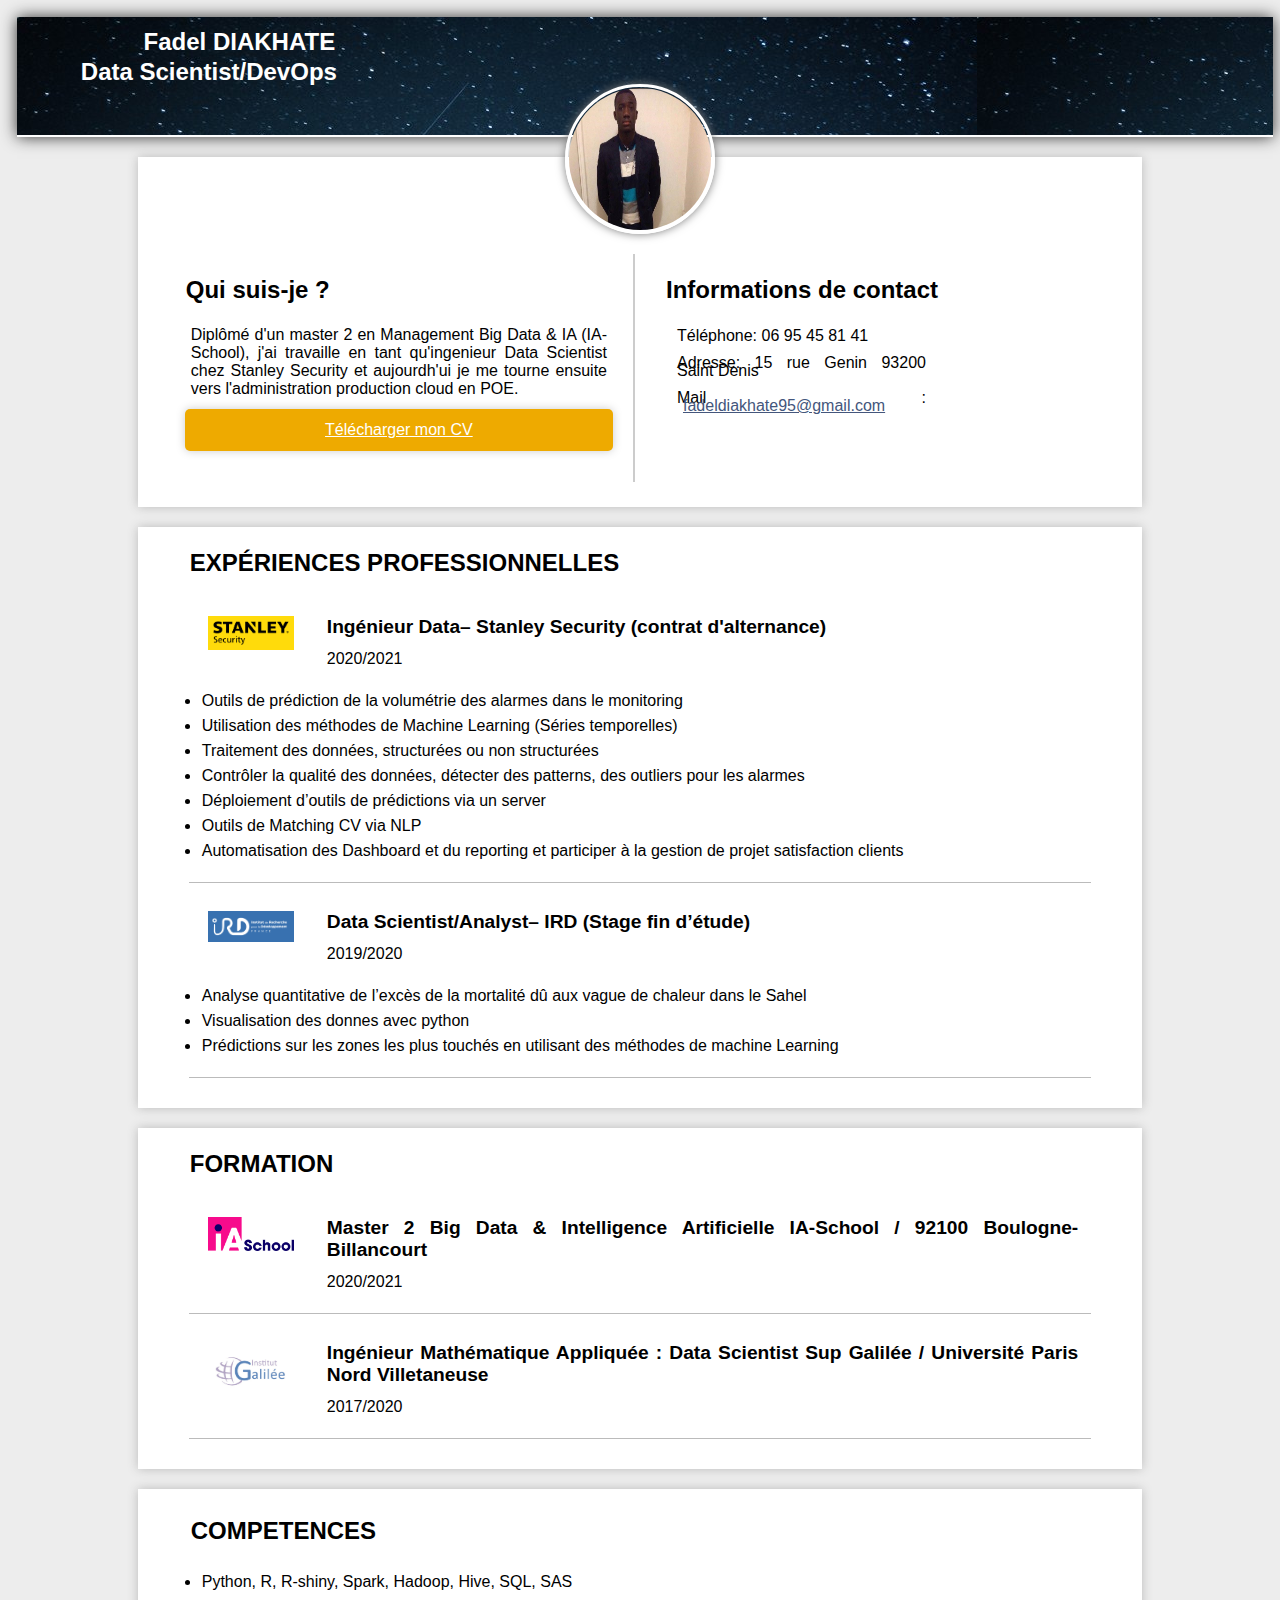
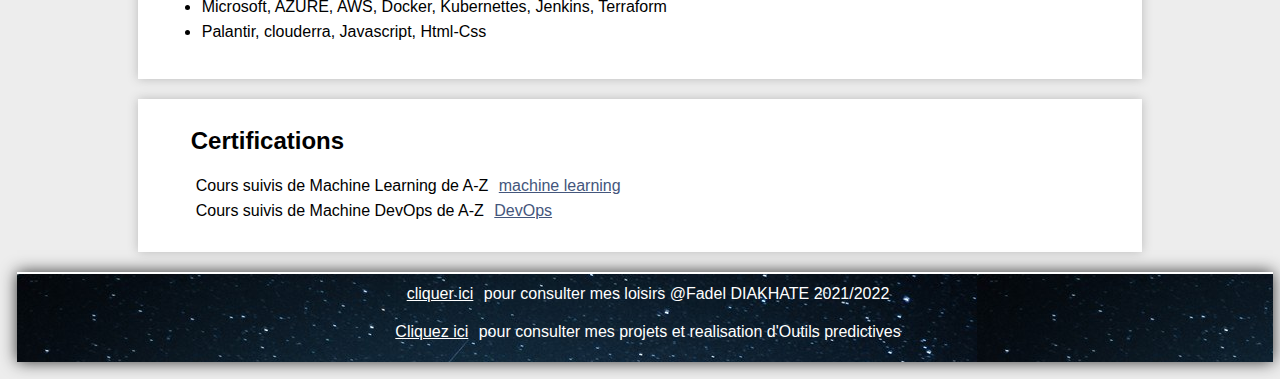
<file: index.html>
<!DOCTYPE html>
<html lang="en">

<head>
    <meta charset="UTF-8">
    <meta http-equiv="X-UA-Compatible" content="IE=edge">
    <meta name="viewport" content="width=device-width, initial-scale=1.0">
    <title>CV Data Scientist/DevOps</title>
    <link rel="stylesheet" href="./styles/index.css">
    <!-- import script -->
    <!-- <script async src="./scripts/index.js"></script> -->
</head>

<body>
    <header>
        <h1>Fadel DIAKHATE</h1>
        <h3>Data Scientist/DevOps</h3>
    </header>
    <section>
        <div class="photo">
            <img src="./asset/fadel.jpeg" alt="photo CV" width="100" height="100">
        </div>
        <div class="prez">
            <h2>Qui suis-je ?</h2>
            <p>Diplômé d'un master 2 en Management Big Data & IA (IA-School), j'ai travaille en tant qu'ingenieur Data Scientist chez Stanley Security et aujourdh'ui je me tourne ensuite vers l'administration production cloud en POE.</p>
            <a href="#" download>Télécharger mon CV</a>
        </div>
        <div class="contact">
            <h2>Informations de contact</h2>

            <div class="contact-flex">
                <p>Téléphone: 06 95 45 81 41</p>
            </div>
            <div class="contact-flex">
                <p>Adresse: 15 rue Genin 93200 Saint Denis</p>
            </div>
            <div class="contact-flex">
                <p>Mail : <a href="mailto:pierre.giraud@edhec.com">fadeldiakhate95@gmail.com</a></p>
            </div>

        </div>
    </section>
    <section>

        <h2>EXPÉRIENCES PROFESSIONNELLES</h2>


        <div class="exp">
            <div class="exp-logo">
                <a href="#"><img src="./asset/STN_security_yellow.jpg" alt="Logo de Stanley"></a>
            </div>
            <div class="exp-info">
                <h4>Ingénieur Data– Stanley Security (contrat d'alternance)</h5>
                    <h5>2020/2021</h5>
            </div>
            <div>
                <li> Outils de prédiction de la volumétrie des alarmes dans le monitoring</li>
                <li> Utilisation des méthodes de Machine Learning (Séries temporelles)</li>
                <li> Traitement des données, structurées ou non structurées</li>
                <li> Contrôler la qualité des données, détecter des patterns, des outliers pour les alarmes</li>
                <li> Déploiement d’outils de prédictions via un server</li>
                <li> Outils de Matching CV via NLP</li>
                <li> Automatisation des Dashboard et du reporting et participer à la gestion de projet satisfaction clients
                </li>
            </div>
        </div>
        <div class="exp">
            <div class="exp-logo">
                <a href="#"><img src="./asset/csm_IRD_logo_5e37f102e8.png" alt="Logo de IRD"></a>
            </div>
            <div class="exp-info">
                <h4> Data Scientist/Analyst– IRD (Stage fin d’étude)</h4>
                <h5>2019/2020</h5>
            </div>
            <div>
                <li> Analyse quantitative de l’excès de la mortalité dû aux vague de chaleur dans le Sahel</li>
                <li> Visualisation des donnes avec python</li>
                <li> Prédictions sur les zones les plus touchés en utilisant des méthodes de machine Learning</li>
            </div>
        </div>

    </section>
    <section>

        <h2>FORMATION</h2>

        <div class="exp">
            <div class="exp-logo">
                <a href="#"><img src="./asset/IA-school.png" alt="Logo IA-School"></a>
            </div>

            <div class="exp-info">
                <h4>Master 2 Big Data & Intelligence Artificielle IA-School / 92100 Boulogne-Billancourt</h4>
                <h5>2020/2021</h5>
            </div>
        </div>

        <div class="exp">
            <div class="exp-logo">
                <a href="#"><img src="./asset/Insitut-Galilee.png" alt="Logo Insitut-Galilee"></a>
            </div>

            <div class="exp-info">
                <h4>Ingénieur Mathématique Appliquée : Data Scientist Sup Galilée / Université Paris Nord Villetaneuse</h4>
                <h5>2017/2020 </h5>
            </div>
        </div>

    </section>
    <section>
        <div class="competence">
            <h2>COMPETENCES</h2>

            <ul>
                <li>Python, R, R-shiny, Spark, Hadoop, Hive, SQL, SAS</li>
                <li>Microsoft, AZURE, AWS, Docker, Kubernettes, Jenkins, Terraform</li>
                <li>Palantir, clouderra, Javascript, Html-Css </li>
            </ul>
        </div>
    </section>
    <section>
        <div class="certificat">
            <h2>Certifications</h2>
            <p>
                Cours suivis de Machine Learning de A-Z
                <a href=" https://udemy-certificate.s3.amazonaws.com/pdf/UC-00DIGM4N.pdf"> machine learning</a>
            </p>
            <p>
                Cours suivis de Machine DevOps de A-Z
                <a href="https://udemy-certificate.s3.amazonaws.com/pdf/UC-078bb554-7094-41ff-8f4c-18dc21d4c9ef.pdf">
                    DevOps</a>
            </p>
        </div>
    </section>
    <footer>
        <p><a href="./pages/loisir.html">cliquer ici</a> pour consulter mes loisirs @Fadel DIAKHATE 2021/2022</p>
        <br>
        <p><a href="./pages/projets.html">Cliquez ici</a> pour consulter mes projets et realisation d'Outils predictives</p>
    </footer>

</body>


</html>
</file>
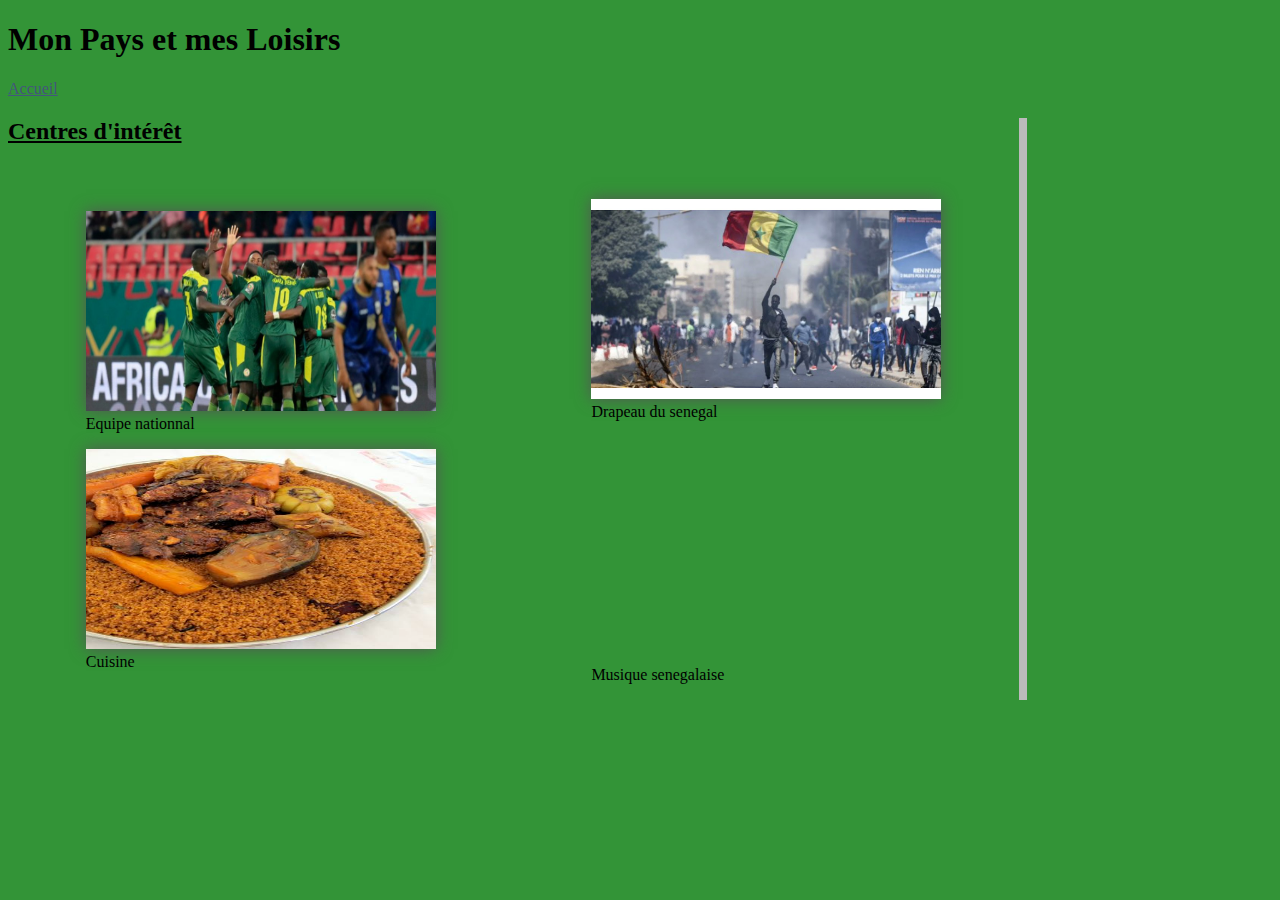
<file: pages/loisir.html>
<!DOCTYPE html>
<html lang="en">

<head>
    <meta charset="UTF-8">
    <meta http-equiv="X-UA-Compatible" content="IE=edge">
    <meta name="viewport" content="width=device-width, initial-scale=1.0">
    <title>Loisirs</title>
    <link rel="stylesheet" href="../styles/loisir.css">
</head>

<body>
    <div>
        <h1>Mon Pays et mes Loisirs</h1>
        <a href="../index.html"> Accueil</a>
    </div>
    <section>
        <div>
            <h2>Centres d'intérêt

            </h2>
            <br>
        </div>
        <div class="interetwrap">
            <div>
                <figure class="interet">
                    <img src="../asset/504_sport_Media365-Sport-News_180_ee4_c6cbc72ee4d603d3dce496c884_can-le-senegal-tient-son-quart_10296374_Senegal-Cap-Vert-1024x425_ext.jpg" alt="Trail">
                    <figcaption>Equipe nationnal</figcaption>
                </figure>
                <figure class="interet">
                    <img src="../asset/thieboudienne.jpeg" alt="Cuisine">
                    <figcaption>Cuisine</figcaption>
                </figure>
            </div>
            <div>
                <figure class="interet">
                    <img src="../asset/maxresdefault.jpg" alt="manifestation">
                    <figcaption>Drapeau du senegal</figcaption>
                </figure>
                <figure class="interet1">
                    <iframe width="350" height="225" src="https://www.youtube.com/embed/ZmnLou3lSAk" title="YouTube video player" frameborder="0" allow="accelerometer; autoplay; clipboard-write; encrypted-media; gyroscope; picture-in-picture" allowfullscreen></iframe>

                    <figcaption>Musique senegalaise</figcaption>
                </figure>
            </div>
        </div>
    </section>


</body>

</html>
</file>
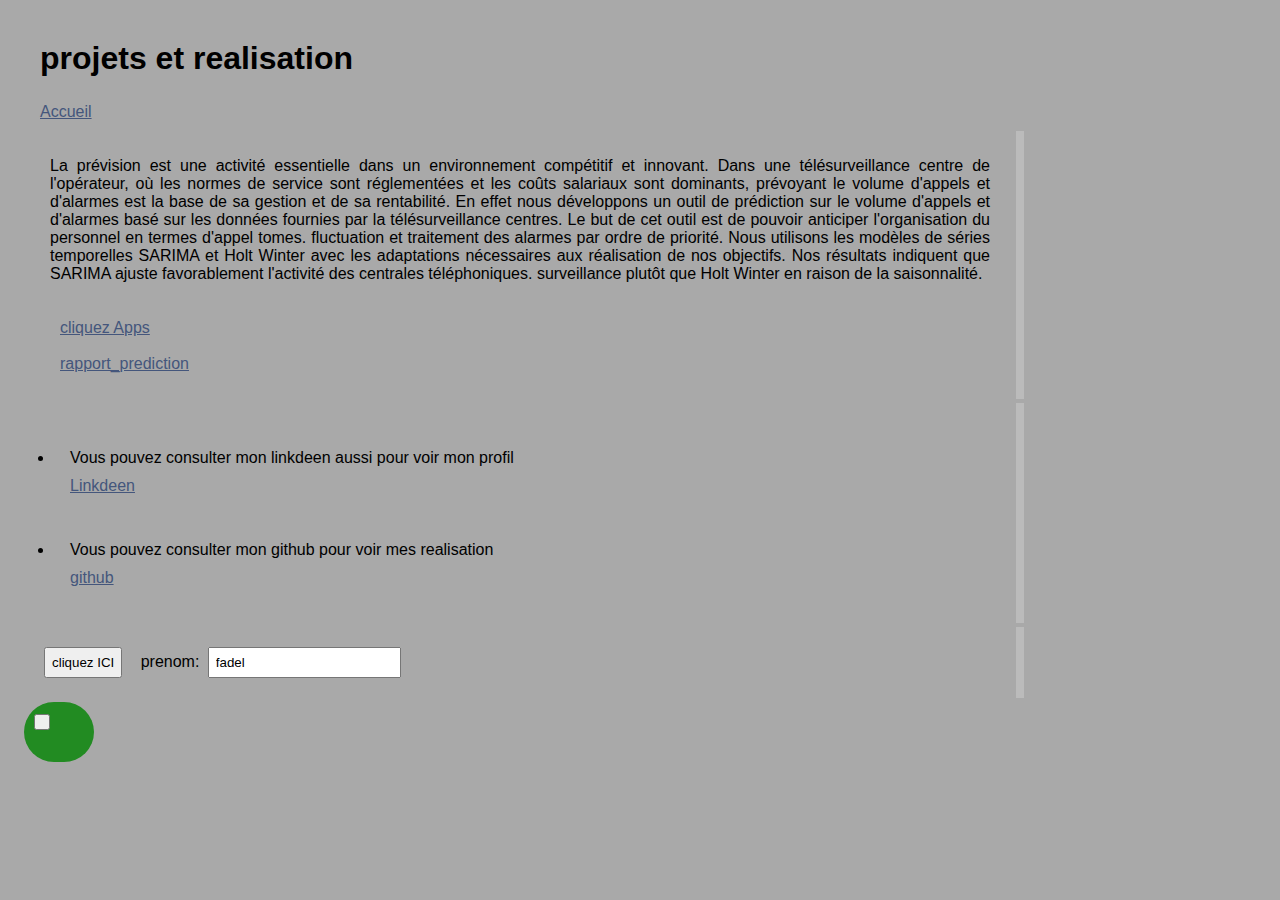
<file: pages/projets.html>
<!DOCTYPE html>
<html lang="en">

<head>
    <meta charset="UTF-8">
    <meta http-equiv="X-UA-Compatible" content="IE=edge">
    <meta name="viewport" content="width=device-width, initial-scale=1.0">
    <title>projets</title>
    <link rel="stylesheet" href="../styles/projets.css">
    <script async src="../scripts/index.js"></script>
</head>

<body>
    <div>
        <h1>projets et realisation</h1>
    </div>
    <div>
        <a href="../index.html">Accueil</a>
    </div>
    <section>
        <div>
            <p>La prévision est une activité essentielle dans un environnement compétitif et innovant. Dans une télésurveillance centre de l'opérateur, où les normes de service sont réglementées et les coûts salariaux sont dominants, prévoyant le volume
                d'appels et d'alarmes est la base de sa gestion et de sa rentabilité. En effet nous développons un outil de prédiction sur le volume d'appels et d'alarmes basé sur les données fournies par la télésurveillance centres. Le but de cet outil
                est de pouvoir anticiper l'organisation du personnel en termes d'appel tomes. fluctuation et traitement des alarmes par ordre de priorité. Nous utilisons les modèles de séries temporelles SARIMA et Holt Winter avec les adaptations nécessaires
                aux réalisation de nos objectifs. Nos résultats indiquent que SARIMA ajuste favorablement l'activité des centrales téléphoniques. surveillance plutôt que Holt Winter en raison de la saisonnalité.</p>
        </div>
        <div>
            <ol>
                <a href="https://f492adel.shinyapps.io/stanley/?_ga=2.71745813.762609399.1613465815-1726615603.1612897585">cliquez
                Apps</a>

                <br>
                <br>
                <a href="../asset/rapport_prediction.pdf">rapport_prediction</a>

            </ol>

        </div>
    </section>
    <section>
        <div>
            <ul>
                <li>
                    <p>Vous pouvez consulter mon linkdeen aussi pour voir mon profil</p>
                    <a href="https://www.linkedin.com/in/diakhate-fadel-99987a158/">Linkdeen</a>
                </li>
            </ul>
            <ul>
                <li>
                    <p>Vous pouvez consulter mon github pour voir mes realisation</p>
                    <a href="https://github.com/Fadel492">github</a>
                </li>
            </ul>
        </div>

    </section>
    <section>

        <div>
            <button onclick="cliqueBouton()">cliquez ICI</button>
            <label>prenom: 
                <input type="text" id="prenom" value="fadel">
            </label>
        </div>

    </section>

    <div id="deplacer">
        <button onmouseover="seDeplacerIn" onmouseout="seDeplacerOff"></button>

    </div>

</body>

</html>
</file>
<file: styles/index.css>
/* Styles Generaux */

* {
    font-family: Arial, Helvetica, sans-serif;
    padding: 1px;
    margin: 5px;
    text-align: justify;
    box-sizing: border-box;
}

body {
    background: #ededed;
}

a {
    text-decoration: underline;
    color: rgb(68, 86, 124);
}


/*HEADER & FOOTER*/

header,
footer {
    width: 100%;
    padding: 10px 0px;
    background: url("../asset/header.jpg") #4f4f4f;
    box-shadow: 0px 0px 15px #333;
}

header {
    border-bottom: 2px solid #fff;
    height: 120px;
}

header h1,
h3 {
    color: white;
    font-size: 1.5em;
    width: 90%;
    margin: 0 auto;
}

footer {
    border-top: 2px solid #fff;
    height: 90px;
}

footer p {
    width: 90%;
    margin: 0 auto;
    color: #fff;
    text-align: center;
}

footer a {
    color: #fff;
}

section {
    display: flex;
    flex-flow: row wrap;
    justify-content: center;
    width: 100%;
    padding-bottom: 20px;
    margin: 20px auto;
    box-shadow: 0px 0px 10px #fff;
    background-color: #fff;
}

section h2 {
    margin: 20px 0;
    width: 90%;
}

section>div {
    width: 90%;
}


/*SECTION INFOS*/

.photo {
    text-align: center;
}

.photo img {
    width: 150px;
    height: 150px;
    border: 3px solid #fff;
    box-shadow: 0px 0px 10px #777;
    border-radius: 50%;
    margin-top: -80px;
}

.prez {
    border-bottom: 2px dashed #ccc;
}

.prez a {
    display: block;
    text-align: center;
    padding: 10px;
    margin: 10px auto 30px auto;
    color: #fff;
    background-color: #EA0;
    box-shadow: 0px 0px 10px #ccc;
    border-radius: 5px;
}

.contact-flex {
    display: flex;
    flex-flow: row wrap;
    align-items: center;
    line-height: 0.5;
}

.contact-flex p:first-child {
    flex: 0 0 40%;
}

.contact-flex p:last-child {
    flex: 0 0 60%;
}


/*SECTION EXP ET FORMATION*/

.exp {
    display: flex;
    flex-flow: row wrap;
    border-bottom: 1px solid #bbb;
    padding-bottom: 10px;
    margin-bottom: 10px;
}

.exp-info {
    display: flex;
    flex-flow: column wrap;
    text-align: left;
}

.exp-logo {
    flex: 0 0 25%;
    max-width: 100px;
}

.exp-info {
    flex: 0 0 70%;
    margin-left: auto;
}

.exp img {
    width: 100%;
}

.exp h4 {
    font-size: 1.2em;
}

.exp h5 {
    font-size: 1em;
    font-weight: normal;
    text-align: justify;
}


/*VERSION BUREAU DU CV*/

@media screen and (min-width: 980px) {
    section {
        width: 80%;
        box-shadow: 0px 0px 10px #bbb;
    }
    a:hover {
        color: #EA0;
    }
    header h1 {
        width: 80%;
    }
    .prez,
    .contact {
        flex: 0 0 45%;
    }
    .prez {
        border-bottom: none;
        border-right: 2px solid #ccc;
        padding-right: 20px;
        margin-left: auto;
    }
    .contact {
        padding-left: 20px;
        margin-right: auto;
    }
    .prez a {
        border: 2px solid transparent;
    }
    .prez a:hover {
        color: #f28835;
        background-color: #fff;
        border: 2px solid #f28835;
        box-shadow: 0px 0px 20px #666;
    }
    .exp-logo {
        flex: 0 0 10%;
    }
    .exp-info,
    .exp-desc {
        flex: 0 0 85%;
        margin-left: auto;
    }
    .interet {
        flex: 0 1 25%;
    }
}
</file>
<file: styles/loisir.css>
* Styles Generaux */ * {
    font-family: Arial, Helvetica, sans-serif;
    padding: 1px;
    margin: 5px;
    text-align: justify;
    box-sizing: border-box;
}

body {
    background: #339437;
}

a {
    text-decoration: underline;
    color: rgb(68, 86, 124);
}


/*SECTION INTERETS*/

@media screen and (max-width: 980px) {
    .interetwrap {
        flex: 0 1 50%;
        display: flex;
        flex-flow: column wrap;
        align-items: center;
        margin-bottom: 25px;
        flex-wrap: wrap;
        justify-content: space-between;
    }
}

@media screen and (min-width: 980px) {
    .interetwrap {
        flex: 0 1 50%;
        display: flex;
        flex-flow: row;
        align-items: center;
        margin-bottom: 25px;
        flex-wrap: wrap;
        justify-content: space-around;
    }
}

.interetwrap img {
    width: 350px;
    height: 200px;
    /* border-radius: 40%; */
    box-shadow: 0px 0px 15px #555;
}


/*VERSION BUREAU DU CV*/

@media screen and (min-width: 980px) {
    section {
        width: 80%;
        box-shadow: 8px 0px 0px #bbb;
    }
    a:hover {
        color: #EA0;
    }
    body h2 {
        width: 100%;
        text-align: justify;
        text-decoration: underline;
    }
    .interet {
        flex: 0 1 25%;
    }
}
</file>
<file: styles/projets.css>
* {
     font-family: Arial;
     padding: 6px;
     margin: 4px;
     text-align: justify;
     box-sizing: border-box;
 }
 
 @media screen and (min-width: 980px) {
     section {
         width: 80%;
         box-shadow: 8px 0px 0px #bbb;
     }
     a:hover {
         color: #EA0;
     }
     body h2 {
         width: 100%;
         text-align: justify;
         text-decoration: underline;
     }
     body {
         background-color: darkgray;
     }
 }
 
 a {
     text-decoration: underline;
     color: rgb(68, 86, 124);
 }
 
 #deplacer {
     width: 70px;
     height: 60px;
     background-color: forestgreen;
     border-bottom: firebrick;
     border-radius: 40px;
 }
</file>
